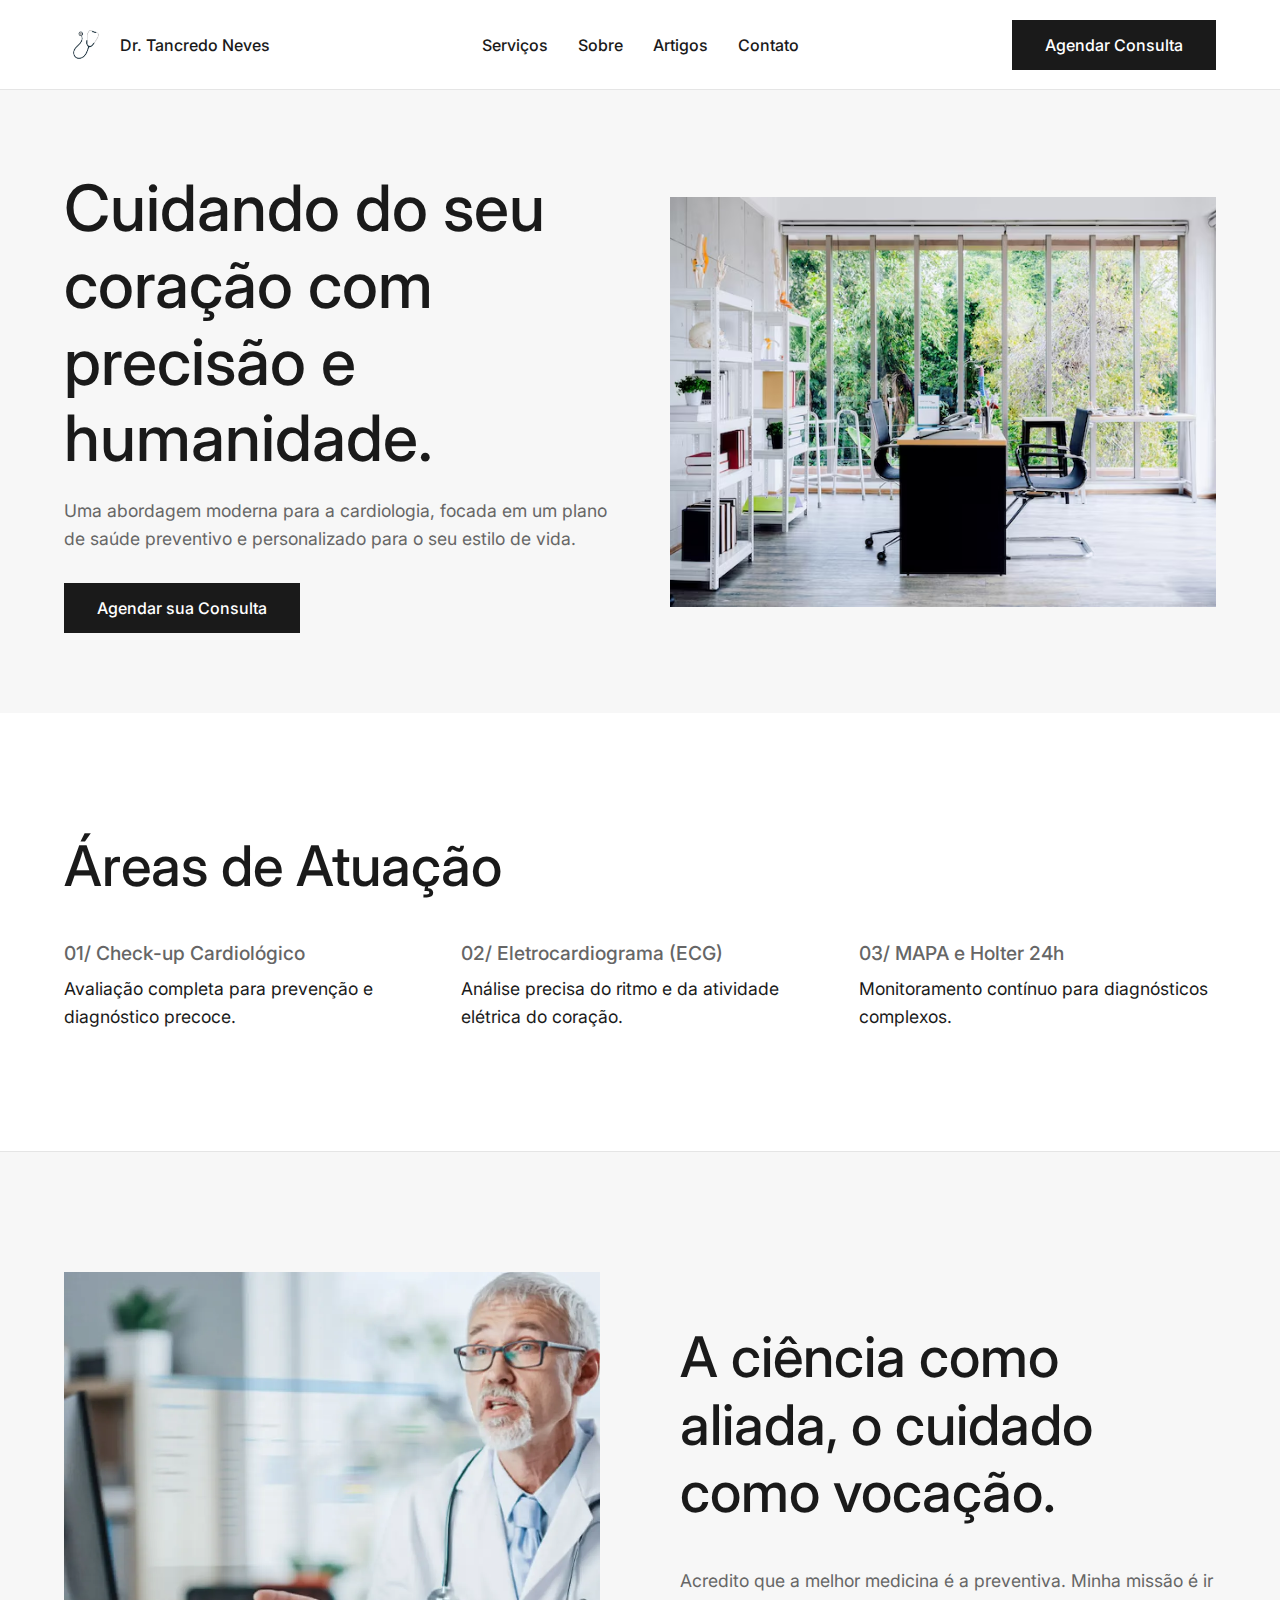
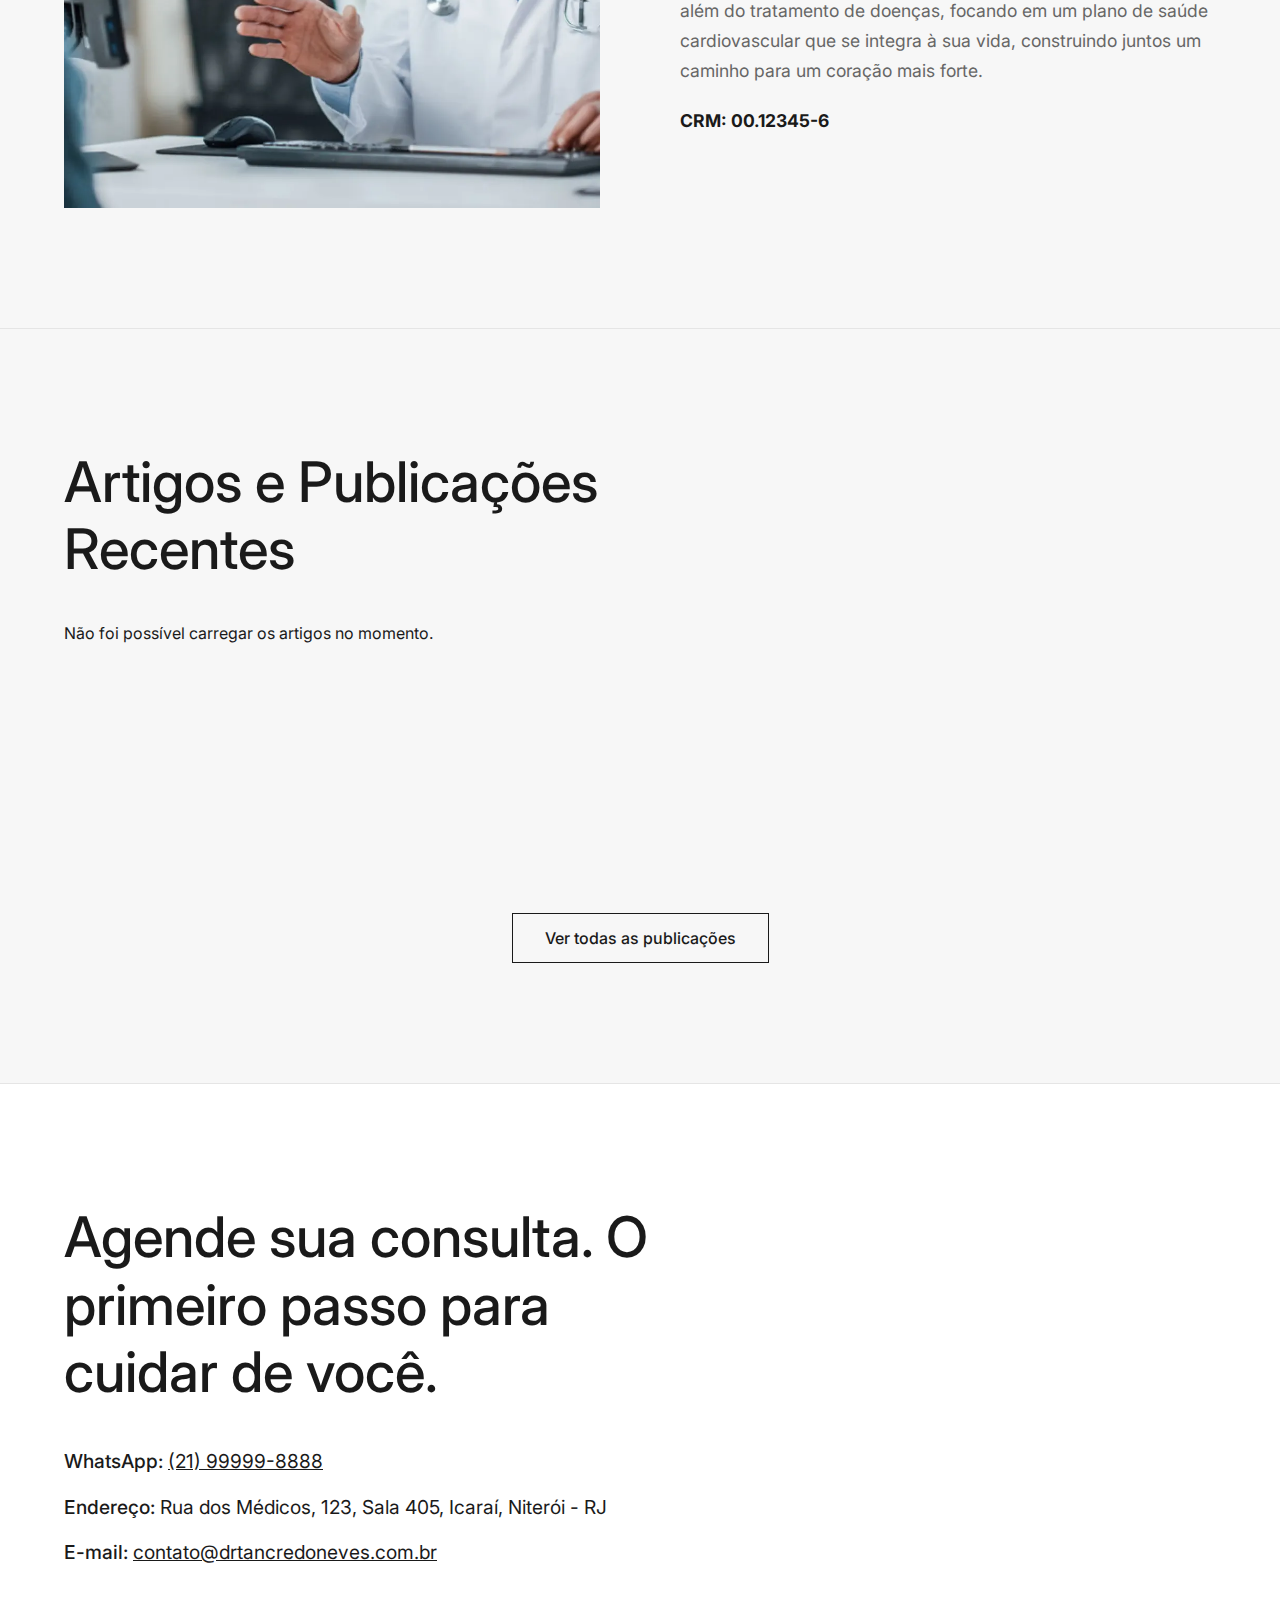
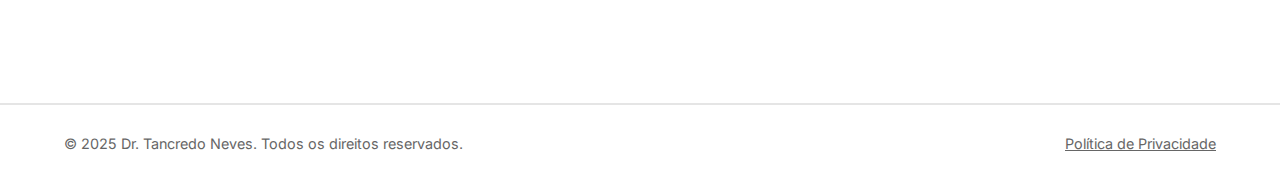
<file: index.html>
<!DOCTYPE html>
<html lang="pt-BR">
<head>
    <meta charset="UTF-8">
    <meta name="viewport" content="width=device-width, initial-scale=1.0">
    <title>Dr. Tancredo Neves | Cardiologia Preventiva | Niterói, RJ</title>
    <meta name="description" content="Cardiologia moderna e humanizada em Niterói. Foco em prevenção, diagnóstico e qualidade de vida. Agende sua consulta.">
    <link rel="preconnect" href="https://fonts.googleapis.com">
    <link rel="preconnect" href="https://fonts.gstatic.com" crossorigin>
    <link href="https://fonts.googleapis.com/css2?family=Inter:wght@300;400;500;600&display=swap" rel="stylesheet">
    <link rel="stylesheet" href="style.css">
</head>
<body>
    <!-- Overlay para o menu mobile -->
    <div id="menu-overlay" class="menu-overlay"></div>

    <!-- Cabeçalho -->
    <header class="header">
        <div class="container header__container">
            <a href="index.html" class="header__logo">
                <img src="images/logo-dr-tancredo.png" alt="Logo Dr. Tancredo Neves" class="header__logo-img">
                <span class="header__logo-text">Dr. Tancredo Neves</span>
            </a>
            <nav class="header__nav--desktop">
                <ul>
                    <li><a href="#servicos">Serviços</a></li>
                    <li><a href="#sobre">Sobre</a></li>
                    <li><a href="#artigos">Artigos</a></li>
                    <li><a href="#contato">Contato</a></li>
                </ul>
            </nav>
            <a href="#contato" class="btn header__btn--desktop">Agendar Consulta</a>
            <!-- Botão do Menu Mobile (Hambúrguer) -->
            <button id="menu-toggle" class="header__menu-toggle">
                <span class="line line1"></span>
                <span class="line line2"></span>
                <span class="line line3"></span>
            </button>
        </div>
    </header>

    <!-- Menu Lateral Mobile -->
    <nav id="mobile-menu" class="mobile-menu">
        <div class="mobile-menu__header">
             <a href="index.html" class="header__logo">
                <img src="images/logo-dr-tancredo.png" alt="Logo Dr. Tancredo Neves" class="header__logo-img">
                <span class="header__logo-text">Dr. Tancredo Neves</span>
            </a>
        </div>
        <ul>
            <li><a href="#servicos">Serviços</a></li>
            <li><a href="#sobre">Sobre</a></li>
            <li><a href="#artigos">Artigos</a></li>
            <li><a href="#contato">Contato</a></li>
        </ul>
        <a href="#contato" class="btn btn--mobile">Agendar Consulta</a>
    </nav>

    <!-- Conteúdo Principal -->
    <main>
        <section class="hero">
            <div class="container hero__container">
                <div class="hero__text">
                    <h1>Cuidando do seu coração com precisão e humanidade.</h1>
                    <p>Uma abordagem moderna para a cardiologia, focada em um plano de saúde preventivo e personalizado para o seu estilo de vida.</p>
                    <a href="#contato" class="btn">Agendar sua Consulta</a>
                </div>
                <div class="hero__image">
                    <img src="images/foto-hero-consultorio.jpg" alt="Imagem de um consultório médico moderno e minimalista.">
                </div>
            </div>
        </section>
        <section id="servicos" class="services section">
            <div class="container">
                <div class="section-title">
                    <h2>Áreas de Atuação</h2>
                </div>
                <div class="services__grid">
                    <div class="service-item">
                        <h3>01/ Check-up Cardiológico</h3>
                        <p>Avaliação completa para prevenção e diagnóstico precoce.</p>
                    </div>
                    <div class="service-item">
                        <h3>02/ Eletrocardiograma (ECG)</h3>
                        <p>Análise precisa do ritmo e da atividade elétrica do coração.</p>
                    </div>
                    <div class="service-item">
                        <h3>03/ MAPA e Holter 24h</h3>
                        <p>Monitoramento contínuo para diagnósticos complexos.</p>
                    </div>
                </div>
            </div>
        </section>
        <section id="sobre" class="about section">
            <div class="container about__container">
                <div class="about__image">
                     <img src="images/foto-dr-tancredo-perfil.jpg" alt="Retrato profissional do Dr. Tancredo Neves.">
                </div>
                <div class="about__text">
                    <div class="section-title">
                        <h2>A ciência como aliada, o cuidado como vocação.</h2>
                    </div>
                    <p>Acredito que a melhor medicina é a preventiva. Minha missão é ir além do tratamento de doenças, focando em um plano de saúde cardiovascular que se integra à sua vida, construindo juntos um caminho para um coração mais forte.</p>
                    <p><strong>CRM: 00.12345-6</strong></p>
                </div>
            </div>
        </section>
        <section id="artigos" class="articles section">
            <div class="container">
                <div class="section-title">
                    <h2 id="articles-heading">Artigos e Publicações Recentes</h2>
                </div>
                <div id="medium-articles-container" class="articles-grid">
                    <p class="loading-message">Carregando artigos...</p>
                </div>
                <div class="articles-footer">
                    <a href="https://medium.com/@tiagocatojo" target="_blank" class="btn btn--outline">Ver todas as publicações</a>
                </div>
            </div>
        </section>
        <section id="contato" class="contact section">
            <div class="container">
                <div class="section-title">
                    <h2>Agende sua consulta. O primeiro passo para cuidar de você.</h2>
                </div>
                <div class="contact__content">
                    <div class="contact__details">
                        <p><strong>WhatsApp:</strong> <a href="https://wa.me/5521999998888?text=Ol%C3%A1%2C%20Dr.%20Tancredo!%20Encontrei%20seu%20site%20e%20gostaria%20de%20agendar%20uma%20consulta." target="_blank">(21) 99999-8888</a></p>
                        <p><strong>Endereço:</strong> Rua dos Médicos, 123, Sala 405, Icaraí, Niterói - RJ</p>
                         <p><strong>E-mail:</strong> <a href="mailto:contato@drtancredoneves.com.br">contato@drtancredoneves.com.br</a></p>
                    </div>
                </div>
            </div>
        </section>
    </main>

    <!-- Rodapé -->
    <footer class="footer">
        <div class="container footer__container">
            <p>© 2025 Dr. Tancredo Neves. Todos os direitos reservados.</p>
            <p><a href="politica-de-privacidade.html">Política de Privacidade</a></p>
        </div>
    </footer>
    <script src="script.js"></script>
</body>
</html>
</file>
<file: style.css>
/* Estilos Gerais */
:root {
    --color-background: #FFFFFF;
    --color-text: #1A1A1A;
    --color-text-light: #666666;
    --color-border: #E5E5E5;
    --color-background-section: #F7F7F7;
    --font-family: 'Inter', -apple-system, BlinkMacSystemFont, "Segoe UI", Roboto, Helvetica, Arial, sans-serif;
    --header-height: 90px;
}
* { margin: 0; padding: 0; box-sizing: border-box; }
html { scroll-behavior: smooth; }
body { font-family: var(--font-family); background-color: var(--color-background); color: var(--color-text); -webkit-font-smoothing: antialiased; }
body.menu-open { overflow: hidden; }
.container { width: 90%; max-width: 1200px; margin: 0 auto; }
img { max-width: 100%; height: auto; display: block; }
a { color: var(--color-text); text-decoration: none; transition: color 0.3s ease; }
a:hover { color: var(--color-text-light); }
.section { padding: 80px 0; border-bottom: 1px solid var(--color-border); }
main > .section:first-child { padding-top: calc(var(--header-height) + 40px); }
.section-title { margin-bottom: 40px; }
.section-title h2 { font-size: 2.5rem; font-weight: 500; line-height: 1.2; max-width: 600px; }
.btn { display: inline-block; background-color: var(--color-text); color: var(--color-background); padding: 14px 32px; font-weight: 500; font-size: 1rem; border: 1px solid var(--color-text); transition: all 0.3s ease; }
.btn:hover { background-color: var(--color-background); color: var(--color-text); }
.btn--outline { background-color: transparent; color: var(--color-text); border: 1px solid var(--color-text); }
.btn--outline:hover { background-color: var(--color-text); color: var(--color-background); }

/* --- Cabeçalho --- */
.header { height: var(--header-height); width: 100%; background-color: var(--color-background); border-bottom: 1px solid var(--color-border); position: fixed; top: 0; left: 0; z-index: 100; }
.header__container { display: flex; justify-content: space-between; align-items: center; height: 100%; }
.header__logo { display: flex; align-items: center; gap: 12px; font-weight: 500; }
.header__logo-img { height: 35px; width: auto; }
.header__logo-text { display: none; }
.header__nav--desktop { display: none; }
.header__nav--desktop ul { list-style: none; display: flex; gap: 30px; }
.header__nav--desktop a { font-weight: 500; }
.header__btn--desktop { display: none; }

/* --- Botão Hambúrguer --- */
.header__menu-toggle { display: flex; flex-direction: column; justify-content: space-around; width: 24px; height: 24px; background: transparent; border: none; cursor: pointer; padding: 0; z-index: 101; }
.header__menu-toggle .line { display: block; width: 24px; height: 2px; background-color: var(--color-text); transition: all 0.3s ease-in-out; }
.header__menu-toggle.active .line1 { transform: rotate(45deg) translate(5px, 5px); }
.header__menu-toggle.active .line2 { opacity: 0; }
.header__menu-toggle.active .line3 { transform: rotate(-45deg) translate(7px, -6px); }

/* --- Menu Lateral Mobile (NOVO) --- */
.mobile-menu { position: fixed; top: 0; right: 0; width: 80%; max-width: 320px; height: 100vh; background-color: var(--color-background); z-index: 102; display: flex; flex-direction: column; padding: 25px; transform: translateX(100%); transition: transform 0.4s ease-in-out; }
.mobile-menu.active { transform: translateX(0); }
.mobile-menu__header { padding-bottom: 20px; margin-bottom: 20px; border-bottom: 1px solid var(--color-border); }
.mobile-menu ul { list-style: none; text-align: left; }
.mobile-menu li { margin-bottom: 30px; }
.mobile-menu a { font-size: 1.5rem; font-weight: 500; }
.btn--mobile { margin-top: 20px; text-align: center; }

/* --- Overlay do Menu (NOVO) --- */
.menu-overlay { position: fixed; top: 0; left: 0; width: 100%; height: 100%; background-color: rgba(0, 0, 0, 0.5); z-index: 100; opacity: 0; visibility: hidden; transition: opacity 0.4s ease, visibility 0.4s ease; }
.menu-overlay.active { opacity: 1; visibility: visible; }

/* --- Seções Principais --- */
.hero { padding-top: var(--header-height); background-color: var(--color-background-section); }
.hero__container { display: flex; flex-direction: column; align-items: center; gap: 40px; padding: 40px 0; }
.hero__text { text-align: center; }
.hero__text h1 { font-size: 2.8rem; font-weight: 500; line-height: 1.2; margin-bottom: 20px; }
.hero__text p { font-size: 1.1rem; color: var(--color-text-light); max-width: 550px; margin: 0 auto 30px; line-height: 1.6; }
.hero__image { width: 100%; }
.services__grid { display: grid; grid-template-columns: 1fr; gap: 40px; }
.service-item h3 { font-size: 1.2rem; font-weight: 500; margin-bottom: 10px; color: var(--color-text-light); }
.service-item p { font-size: 1.1rem; line-height: 1.6; max-width: 500px; }
.about { background-color: var(--color-background-section); }
.about__container { display: flex; flex-direction: column-reverse; align-items: center; gap: 40px; }
.about__text { flex: 1; }
.about__text p { font-size: 1.1rem; line-height: 1.7; margin-bottom: 20px; color: var(--color-text-light); }
.about__text strong { color: var(--color-text); }
.about__image { flex: 1; width: 100%; }
.articles { background-color: var(--color-background-section); }
.articles-grid { display: grid; grid-template-columns: 1fr; gap: 30px; margin-bottom: 40px; min-height: 250px; align-items: stretch; }
.loading-message { color: var(--color-text-light); }
.article-card { background-color: var(--color-background); border: 1px solid var(--color-border); display: flex; flex-direction: column; transition: transform 0.3s ease; height: 100%; }
.article-card:hover { transform: translateY(-5px); }
.article-card-content { padding: 30px; display: flex; flex-direction: column; flex-grow: 1; }
.article-card-content h3 { font-size: 1.25rem; margin: 0 0 15px 0; font-weight: 500; }
.article-card-content p { font-size: 1rem; color: var(--color-text-light); flex-grow: 1; line-height: 1.6; }
.article-card-content a { font-weight: 500; margin-top: 20px; align-self: flex-start; text-decoration: underline; }
.articles-footer { text-align: center; }
.contact__content p { font-size: 1.1rem; line-height: 1.6; color: var(--color-text-light); max-width: 600px; margin-bottom: 30px; }
.contact__details p { font-size: 1.2rem; margin-bottom: 15px; color: var(--color-text); }
.contact__details strong { font-weight: 500; }
.contact__details a { text-decoration: underline; }
.footer { padding: 30px 0; border-top: 1px solid var(--color-border); }
.footer__container { display: flex; flex-direction: column; align-items: center; gap: 10px; font-size: 0.9rem; color: var(--color-text-light); }
.footer__container a { color: var(--color-text-light); text-decoration: underline; }
.privacy-content { max-width: 800px; }
.privacy-content h3 { font-size: 1.5rem; font-weight: 500; margin-top: 30px; margin-bottom: 15px; }
.privacy-content p, .privacy-content li { color: var(--color-text-light); line-height: 1.7; margin-bottom: 15px; }
.privacy-content ul { list-style-position: inside; padding-left: 10px; }
.privacy-content a { text-decoration: underline; }
.link-back { text-decoration: none; }
.link-back:hover { text-decoration: underline; }

/* --- Media Queries (Responsividade) --- */
@media (min-width: 768px) {
    .section { padding: 100px 0; }
    main > .section:first-child { padding-top: calc(var(--header-height) + 80px); }
    .section-title h2 { font-size: 3rem; }
    .header__logo-text { display: inline; }
    .header__menu-toggle { display: none; }
    .mobile-menu { display: none; } /* Esconde menu mobile no desktop */
    .header__nav--desktop { display: block; }
    .header__btn--desktop { display: inline-block; }
    .hero__container { flex-direction: row; text-align: left; gap: 60px; padding: 80px 0; }
    .hero__text { text-align: left; flex: 1; }
    .hero__text h1 { font-size: 3.5rem; }
    .hero__text p { margin-left: 0; }
    .hero__image { flex: 1; }
    .services__grid { grid-template-columns: repeat(3, 1fr); }
    .articles-grid { grid-template-columns: repeat(2, 1fr); }
    .about__container { flex-direction: row; gap: 80px; }
}

@media (min-width: 1024px) {
    .section { padding: 120px 0; }
    .section-title h2 { font-size: 3.5rem; }
    .hero__text h1 { font-size: 4rem; }
    .footer__container { flex-direction: row; justify-content: space-between; }
}
</file>
